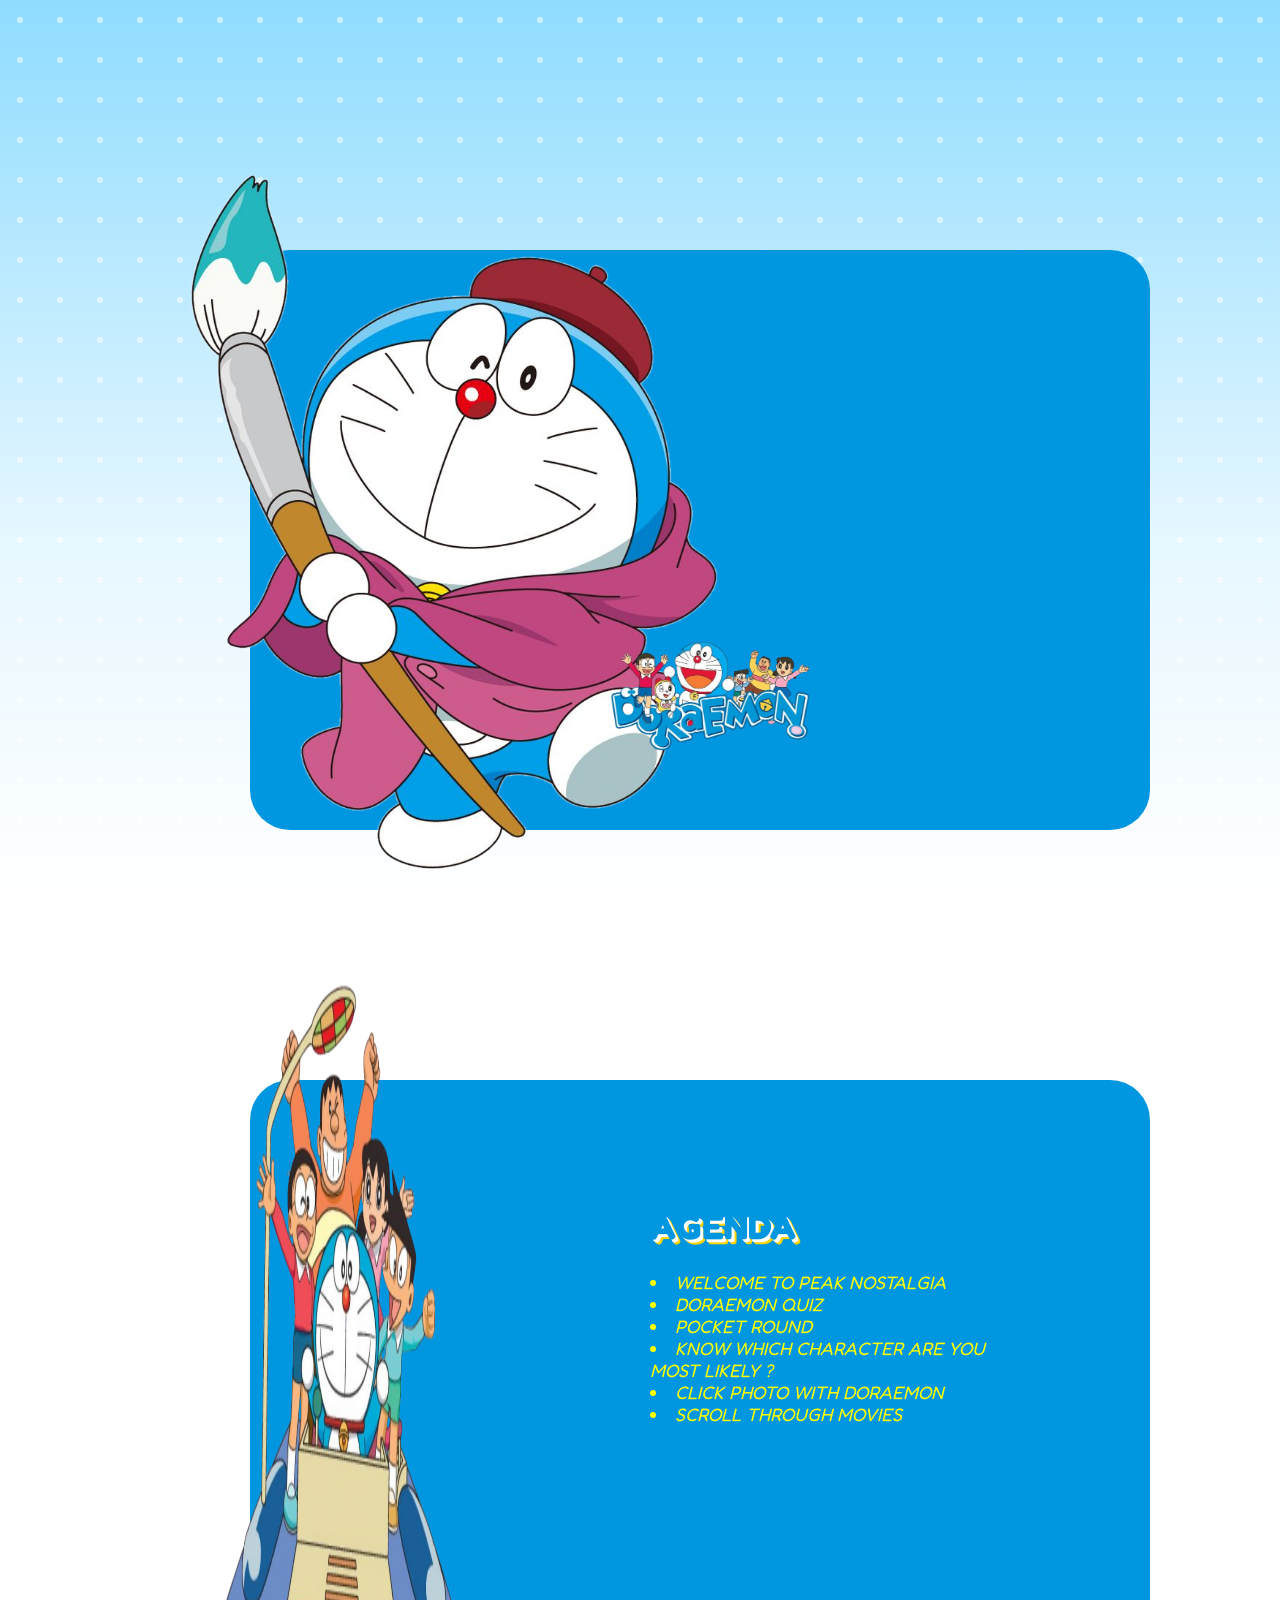
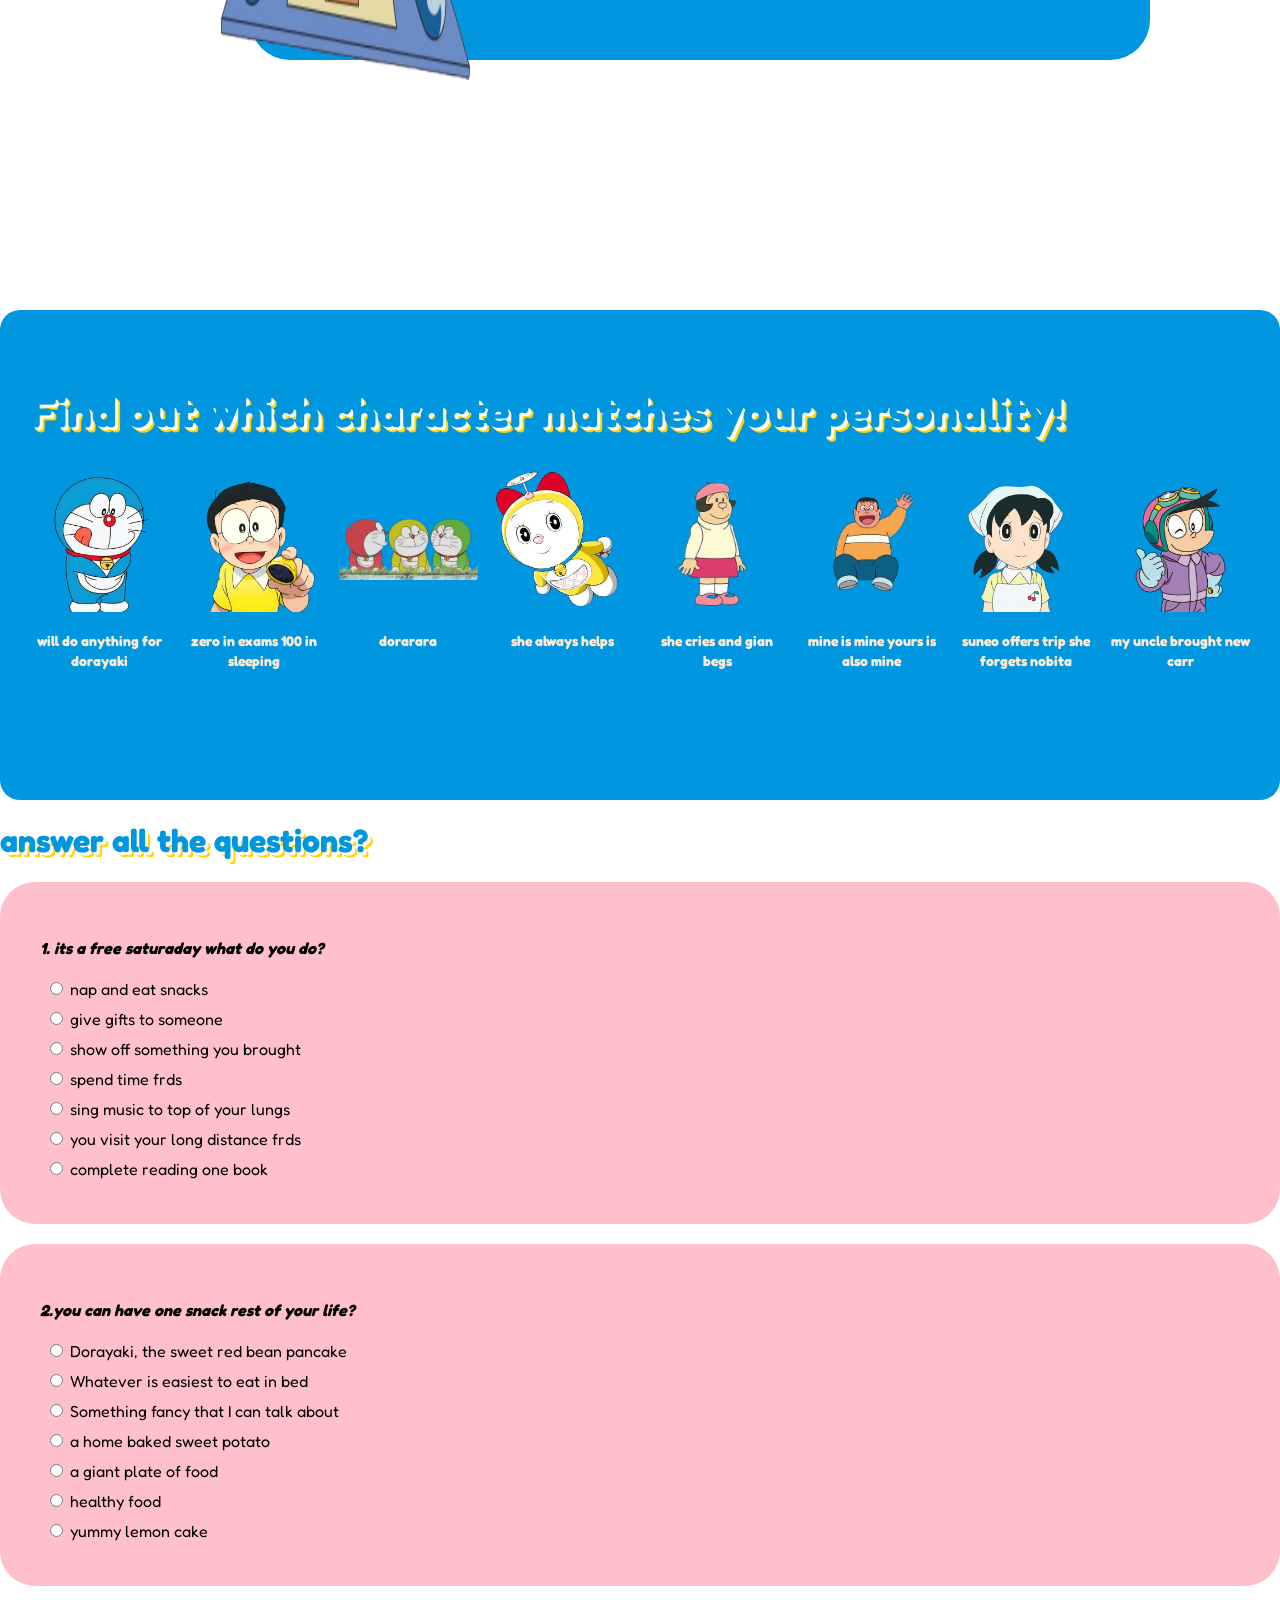
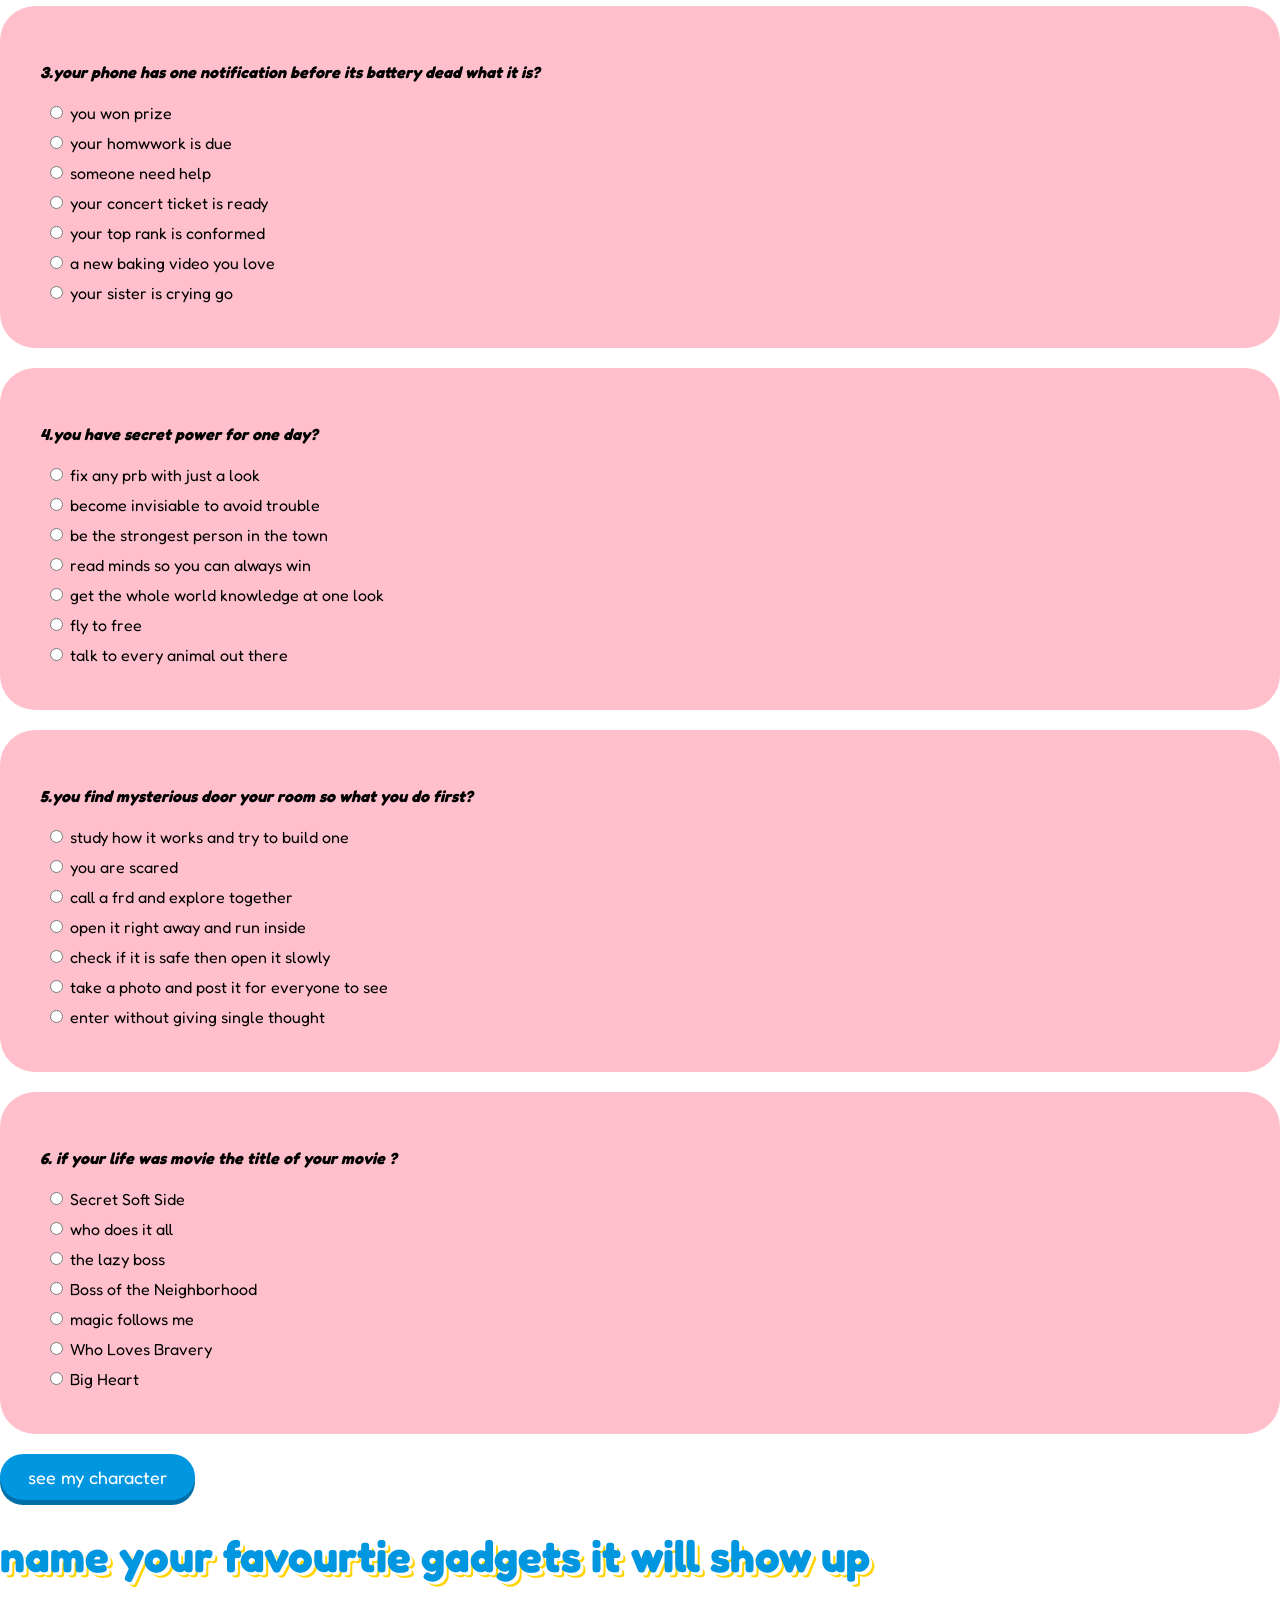
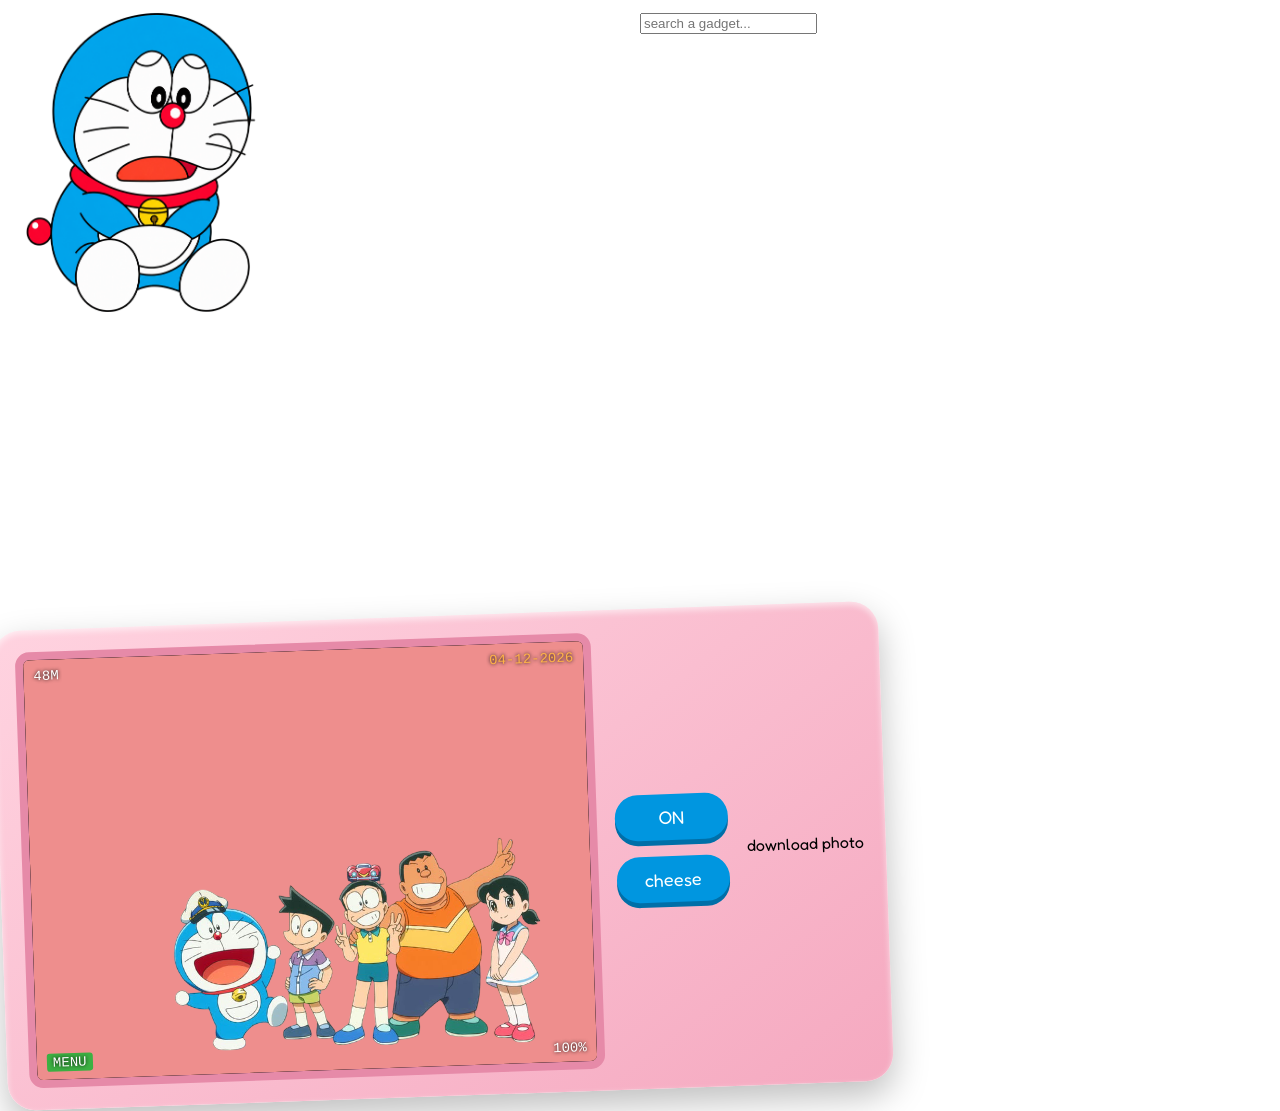
<file: index.html>
<!DOCTYPE html>
<html lang="en">
<head>
    <link href="https://fonts.googleapis.com/css2?family=Fredoka:wght@400;600&display=swap" rel="stylesheet">
    <title>doraemon</title>
    <link rel="stylesheet" href="style.css">
</head>
<body>
    <div class="card">
  <img src="images/doraemon png.png" class="character">
</div>
<div class="logo">
  <img src="images/logo.png" width="200" height="200">
</div>
  <div class="rules">
     <img src="images/flyover.png" width="250" height="200" class="flyover">
  <div class="text"
  <ol>
    <h1>AGENDA </h1>

    <li><i>WELCOME TO PEAK NOSTALGIA </i></li>

    <li><i>DORAEMON QUIZ</i></li>

    <li><i>POCKET ROUND</i></li>

    <li><i>KNOW WHICH CHARACTER ARE YOU MOST LIKELY ?</i></li>

    <li><i>CLICK PHOTO WITH DORAEMON</i></li>

    <li><i>SCROLL THROUGH MOVIES</i></li>

  </ol>
  </div>
  </div>

<div class="all">

  <div class="heading">
    <h1>Find out which character matches your personality!</h1>
  </div>
  
  <div class="cartoon">

    <div class="first">
        <img src="images/doraemon.png" width="150" height="150">
        <p>will do anything for dorayaki </p>
    </div>

    <div class="first">
    <img src="images/nobi.png" width="200" height="200">
    <p>zero in exams 100 in sleeping</p>
    </div>

  <div class="first">
  <img src="images/dorara.png" width="200" height="200">
  <p> dorarara</p>
  </div>

  <div class="first">
    <img src="images/dorimi.png" width="200"  height="200">
    <p> she always helps</p>
  </div>

  <div class="first">
    <img src="images/gian sister.png" width="200" height="200">
    <p> she cries and gian begs</p>
  </div>

  <div class="first">
    <img src="images/gina shut up.png" width="200" height="200">
    <p>mine is mine yours is also mine</p>
  </div>
  <div class="first">
    <img src="images/gurl.png" width="200" height="200">
    <p>suneo offers trip she forgets nobita</p>
  </div>
  <div class="first">
    <img src="images/suneo.png" width="200" height="200" >
    <p>my uncle brought new carr </p>
  </div>
</div>
</div>

<div class="box">
<h1>answer all the questions?</h1>
<div class="question">
  <p>1. its a free saturaday what do you do?</p>
  <label>
    <input type="radio" name="q1" value="nobita"> 
    nap and eat snacks
  </label>
  <label>
    <input type="radio" name="q1"value="doraemon">
    give gifts to someone
  </label>
  <label>
    <input type="radio" name="q1"value="suneo">
    show off something you brought
  </label>
  <label>
    <input type="radio" name="q1"value="shizuka">
    spend time frds
  </label>
  <label>
    <input type="radio" name="q1"value="gian">
    sing music to top of your lungs
  </label>
  <label>
    <input type="radio" name="q1"value="dorami">
    you visit your long distance frds
  </label>
  <label>
    <input type="radio" name="q1"value="dekisuki">
    complete reading one book
  </label>
</div>

<div class="question">
  <p>2.you can have one snack rest of your life?</p>
  <label>
    <input type="radio"name="q2" value="doraemon">
    Dorayaki, the sweet red bean pancake
  </label>
  <label>
    <input type="radio"name="q2" value="nobita">
    Whatever is easiest to eat in bed
  </label>
  <label>
    <input type="radio"name="q2" value="suneo">
    Something fancy that I can talk about
  </label>
  <label>
    <input type="radio"name="q2" value="shizuka">
    a home baked sweet potato
  </label>
  <label>
    <input type="radio"name="q2" value="gian">
    a giant plate of food
  </label>
  <label>
    <input type="radio"name="q2" value="dekisuki">
    healthy food
  </label>
  <label>
    <input type="radio"name="q2" value="dorami">
    yummy lemon cake
  </label>
</div>

<div class="question">
  <P>3.your phone has one notification before its battery dead what it is?</P>
  <label>
    <input type="radio" name="q3"value="suneo">
    you won prize
  </label>
  <label>
    <input type="radio" name="q3"value="nobita">
    your homwwork is due
  </label>
  <label>
    <input type="radio" name="q3"value="doraemon">
    someone need help
  </label>
  <label>
    <input type="radio" name="q3"value="gian">
    your concert ticket is ready
  </label>
  <label>
    <input type="radio" name="q3"value="dekisuki">
    your top rank is conformed
  </label>
  <label>
    <input type="radio" name="q3"value="shizuka">
    a new baking video you love
  </label>
  <label>
    <input type="radio" name="q3"value="dorami">
    your sister is crying go
  </label>
</div>

<div class="question">
  <p>4.you have secret power for one day?</p>
  <label>
    <input type="radio"name="q4"value="dorami">
    fix any prb with just a look
  </label>
  <label>
    <input type="radio"name="q4"value="nobita">
    become invisiable to avoid trouble
  </label>
  <label>
    <input type="radio"name="q4"value="gian">
    be the strongest person in the town
  </label>
  <label>
    <input type="radio"name="q4"value="suneo">
    read minds so you can always win
  </label>
  <label>
    <input type="radio"name="q4"value="dekisuki">
    get the whole world knowledge at one look
  </label>
  <label>
    <input type="radio"name="q4"value="shizuka">
    fly to free
  </label>
  <label>
    <input type="radio"name="q4"value="doraemon">
    talk to every animal out there
  </label>
</div>
<div class="question">
  <p>5.you find mysterious door your room so what you do first?</p>
  <label>
    <input type="radio" name="q5"value="dorami">
    study how it works and try to build one
  </label>
  <label>
    <input type="radio" name="q5"value="doraemon">
    you are scared
  </label>
  <label>
    <input type="radio" name="q5"value="shizuka">
    call a frd and explore together
  </label>
  <label>
    <input type="radio" name="q5"value="gian">
    open it right away and run inside
  </label>
  <label>
    <input type="radio" name="q5"value="dekisuki">
    check if it is safe then open it slowly
  </label>
  <label>
    <input type="radio" name="q5"value="suneo">
    take a photo and post it for everyone to see
  </label>
  <label>
    <input type="radio" name="q5"value="nobita">
    enter without giving single thought
  </label>
</div>

<div class="question">
  <p>6. if your life was movie the title of your movie ?</p>
  <label>
    <input type="radio" name="q6"value="suneo">
    Secret Soft Side
  </label>
  <label>
    <input type="radio"name="q7"value="dekisuki">
    who does it all
  </label>
  <label>
    <input type="radio"name="q7"value="nobita">
    the lazy boss
  </label>
  <label>
    <input type="radio"name="q7"value="gian">
    Boss of the Neighborhood
  </label>
  <label>
    <input type="radio"name="q7"value="doraemon">
    magic follows me
  </label>
  <label>
    <input type="radio"name="q7"value="shizuka">
    Who Loves Bravery
  </label>
  <label>
    <input type="radio"name="q7"value="dorami">
    Big Heart
  </label>
</div>
<button onclick="showresult()">see my character</button>
<div id="result"></div>
</div>
</div>
</div>
<div class="pocket">
  <div class="heading">
    <h1> name your favourtie gadgets it will show up </h1>
  </div>
 <div class="content">
  <div class="round">
    <img src="round2.png" width="300" height="300">
  </div>
  <div class="gadgets">
    <input id="search" placeholder="search a gadget..." oninput="showList()">
    <div id="list"></div>
    <div id="board"></div>
  </div>
</div>
</div>
<div class="digicam">
    <div class="cam-body">
      <div class="screen">
        <video id="cam" autoplay playsinline muted></video>
        <img id="dora" src="group doraemon.png">
        <span class="osd tl">48M</span>
        <span class="osd tr" id="stamp"></span>
        <span class="osd bl">MENU</span>
        <span class="osd br">100%</span>
        <div class="flash" id="flash"></div>
      </div>
<div class="pad">
  <button class="cam-btn" onclick="startCamera()">ON</button>
  <button class="cam-btn shutter" onclick="takePhoto()">cheese</button>
</div>
    <canvas id="photo" hidden></canvas>
    <a id="download" download="me-with-doraemon.png">download photo</a>
  </div>
<script src="script.js"></script>
</body>
</html>
</file>
<file: style.css>
.card {
  margin: 250px;
  position: relative;
  background: #0096E0;
  border-radius: 40px;
  width: 800px;
  height: 480px;
  padding-top: 100px;
  padding-right: 100px;
}

.logo {
  position: absolute;
  right: 470px;
  bottom: 100px;
}

.character {
  position:absolute;
  left: -60px;
  bottom: -40px;
  height: 120%;
}

.rules {
  margin: 250px;
  position: relative;
  background: #0096E0;
  border-radius: 40px;
  width: 800px;
  height: 480px;
  padding-top: 100px;
  padding-right: 100px;
}

.flyover {
  position: absolute;
  left: -30px;
  bottom: -20px;
  height: 120%;
}

.text {
  margin-left: 400px;
  padding-right: 40px;
  padding-bottom: 40px;
  color: yellow;
  position: relative;
  font-size: large;

}

.all {
 background-color: #0096E0;
 border-radius: 20px;
 min-height: 400px;
 padding: 45px 30px;
 color: antiquewhite;
}

.heading {
  margin-bottom: 40px;
  color: black;
}

.heading {
  font-size: 22px;
  margin-bottom: 10px;
  color: black;
}

.cartoon {
  display:flex;
  flex-wrap: nowrap;
  justify-content: space-between;
  align-items: flex-start;
  gap: 15px;
}

.first {
 flex: 1 ;
 min-width: 0;
 text-align: center;
}

.first p {
  colour: white;
  font-size: 14px;
  font-weight: bold;
  line-height: 1.4;
}

.first img{
  width: 100%;
  height: 150px;
  object-fit: contain;
  display: block;
  margin-bottom: 0 auto 10px;
}

.box {
  flex-wrap: nowrap;
}

.h1 {
  color: black;
}

.question {
  text-align: left;
  background-color: pink;
  padding: 40px;
  border-radius: 35px;
  margin-bottom: 20px;
}

.question p{
  font-weight: bold;
  font-style: oblique;
}

label{
  display: block;
  padding: 5px;
  cursor: pointer;
}

button {
  background-color: #0096E0;
  color: white;
  font-size: 18px;
  padding: 10px 25px;
  border: none;
  border-radius: 20px;
  cursor: pointer;
}

#result {
  margin-top: 20px;
  font-size: 20px;
  color: #0096E0;
}


.heading {
  color: black;
  font-style: italic;
}


.item{
  display: inline-block;
  margin: 8px;
  padding: 8px;
  border: 2px solid navy;
  border-radius: 12px;
  text-align: center;
  cursor: pointer;
}

.item img {
  width: 80px;
  display: block;
}


.content {
  display: flex;
  align-items: flex-start;
  gap: 40px;                
}

.round {
  flex-shrink: 0;
  margin-right: 300px;                
}

.gadgets {
  flex: 1;              
}

.gadgets .item img {
  width: 350px;              
  height: 350px;
  object-fit: contain;       
}

.gadgets .item {
  width: 380px;
  text-align: center;
}

.gadgets .item p {
  font-size: 24px;
}

.stage {
  position: relative;       
  width: 640px;
}

#cam {
  width: 100%;
  transform: scaleX(-1);  
  background: #dd9190;
}

#dora {
  position: absolute;
  right: 10px;              
  bottom: 0;
  height: 60%;            
}

#photo {
  width: 640px;
  margin-top: 10px;
}

:root {
  --blue: #0096e0;
  --sky: #8fdcff;
  --red: #e8272a;
  --yellow: #ffd400;
  --pink: #ffbfcd;
}


body {
  margin: 0;
  font-family: 'Fredoka', sans-serif;
  background: linear-gradient(180deg, var(--sky) 0%, #e6f7ff 60%, #fff 100%);
  background-attachment: fixed;
}

body::before {                      
  content: "";
  position: fixed;
  inset: 0;
  background-image: radial-gradient(white 3px, transparent 3px);
  background-size: 40px 40px;
  opacity: 0.5;
  z-index: -2;
  pointer-events: none;
}

h1 {
  font-style: normal;
  color: var(--blue);
  text-shadow: 3px 3px 0 white, 5px 5px 0 var(--yellow);
}

button {
  background: var(--blue);
  color: white;
  border: none;
  border-radius: 30px;
  padding: 12px 28px;
  font-family: inherit;
  font-size: 18px;
  cursor: pointer;
  box-shadow: 0 5px 0 #006fa8;
  transition: transform 0.15s, box-shadow 0.15s;
}
button:hover  { transform: translateY(-3px); }
button:active { transform: translateY(3px); box-shadow: 0 2px 0 #006fa8; }




.digicam {
  display: inline-block;
  transform: rotate(-2deg);
  margin-top: 300px;
}

.cam-body {
  display: flex;
  gap: 18px;
  align-items: center;
  background: linear-gradient(145deg, #ffd3e0, #f5a9c0);
  padding: 22px;
  border-radius: 28px;
  box-shadow: 0 15px 35px rgba(0,0,0,0.25),
              inset 0 3px 6px rgba(255,255,255,0.6);
}

.screen {
  position: relative;
  width: 560px;
  aspect-ratio: 4 / 3;
  background: #000;
  border: 8px solid #e68aa8;
  border-radius: 14px;
  overflow: hidden;
}

#cam {
  width: 100%;
  height: 100%;
  object-fit: cover;
  transform: scaleX(-1);
  filter: saturate(1.2) contrast(1.05);
}

#dora {
  position: absolute;
  right: 10px;
  bottom: 0;
  height: 60%;
}

.osd {
  position: absolute;
  color: #fff;
  font-family: monospace;
  font-size: 14px;
  text-shadow: 0 0 4px #000;
}
.tl { top: 8px; left: 10px; }
.tr { top: 8px; right: 10px; color: #ffb347; }
.bl { bottom: 8px; left: 10px; background: #3cb043; padding: 1px 6px; border-radius: 3px; }
.br { bottom: 6px; right: 10px; }

.flash {
  position: absolute;
  inset: 0;
  background: white;
  opacity: 0;
  pointer-events: none;
  transition: opacity 0.4s;
}

.pad { display: flex; flex-direction: column; gap: 16px; }
</file>
